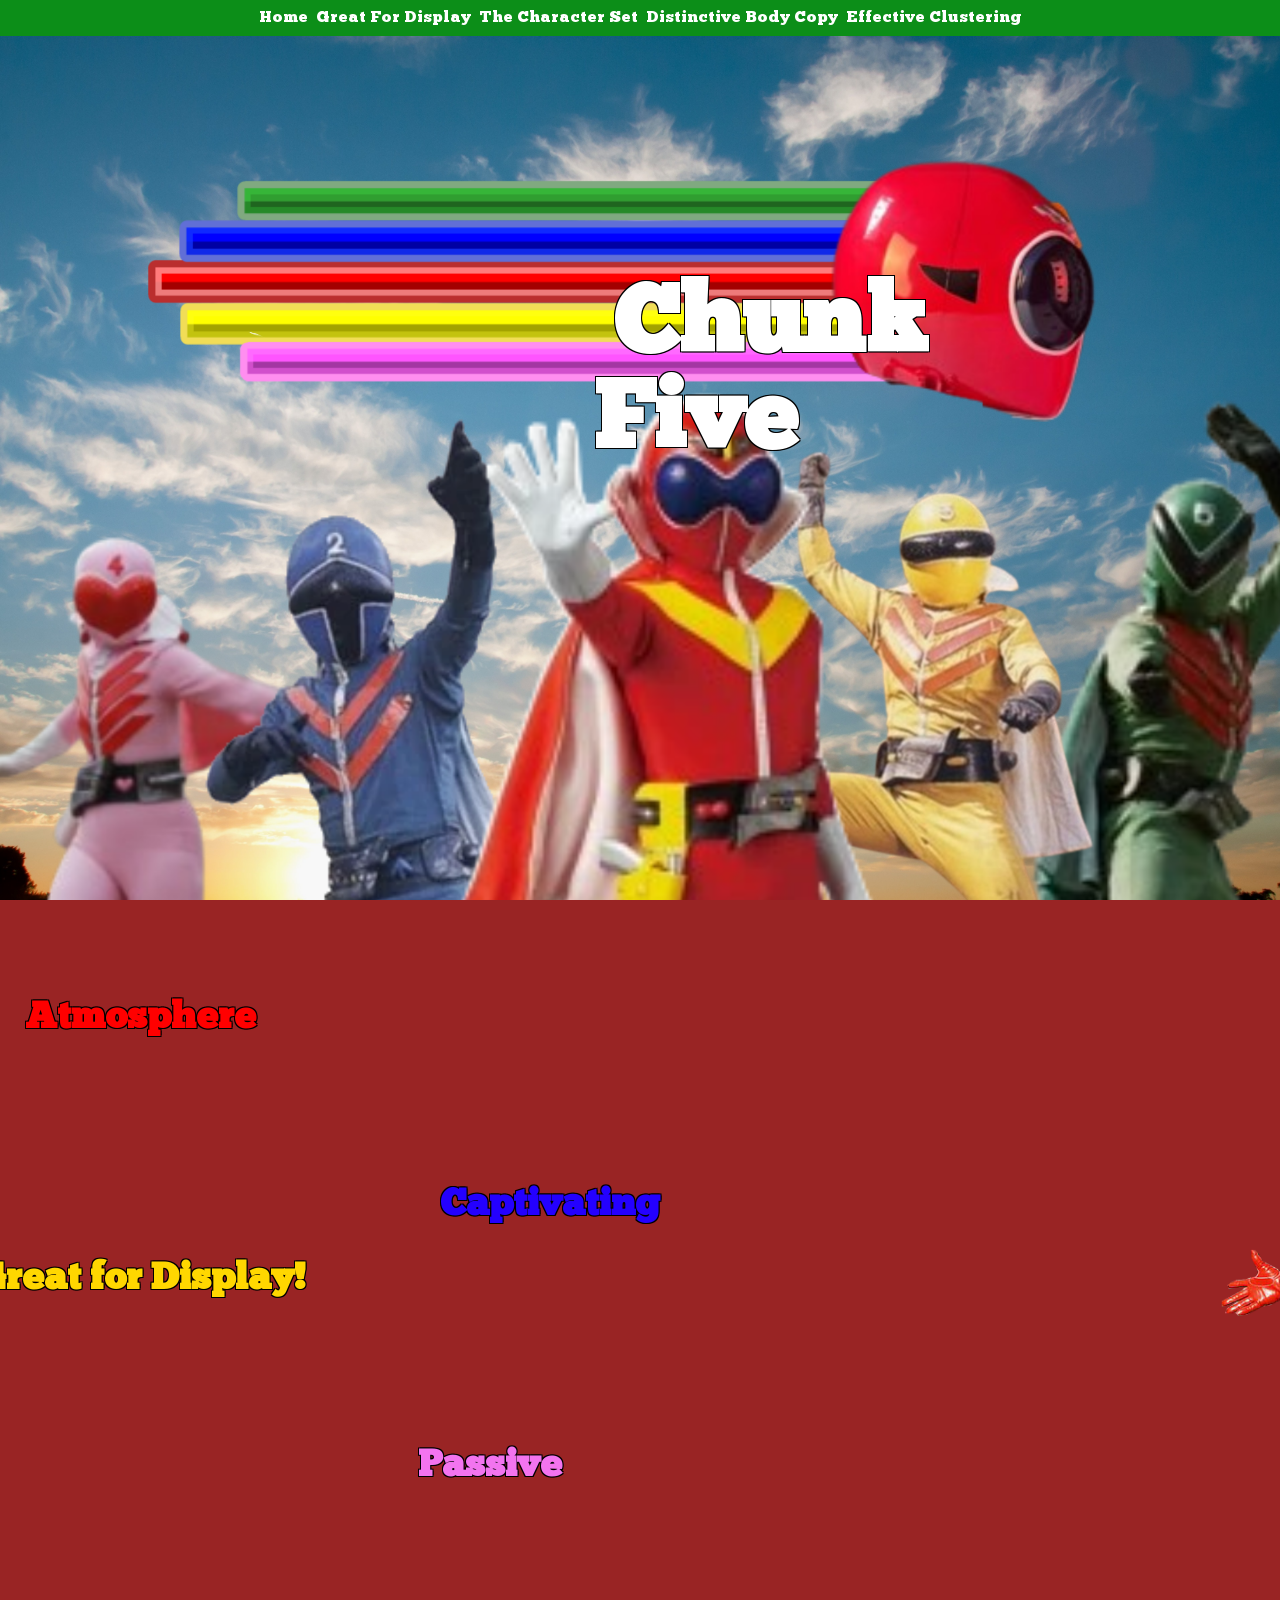
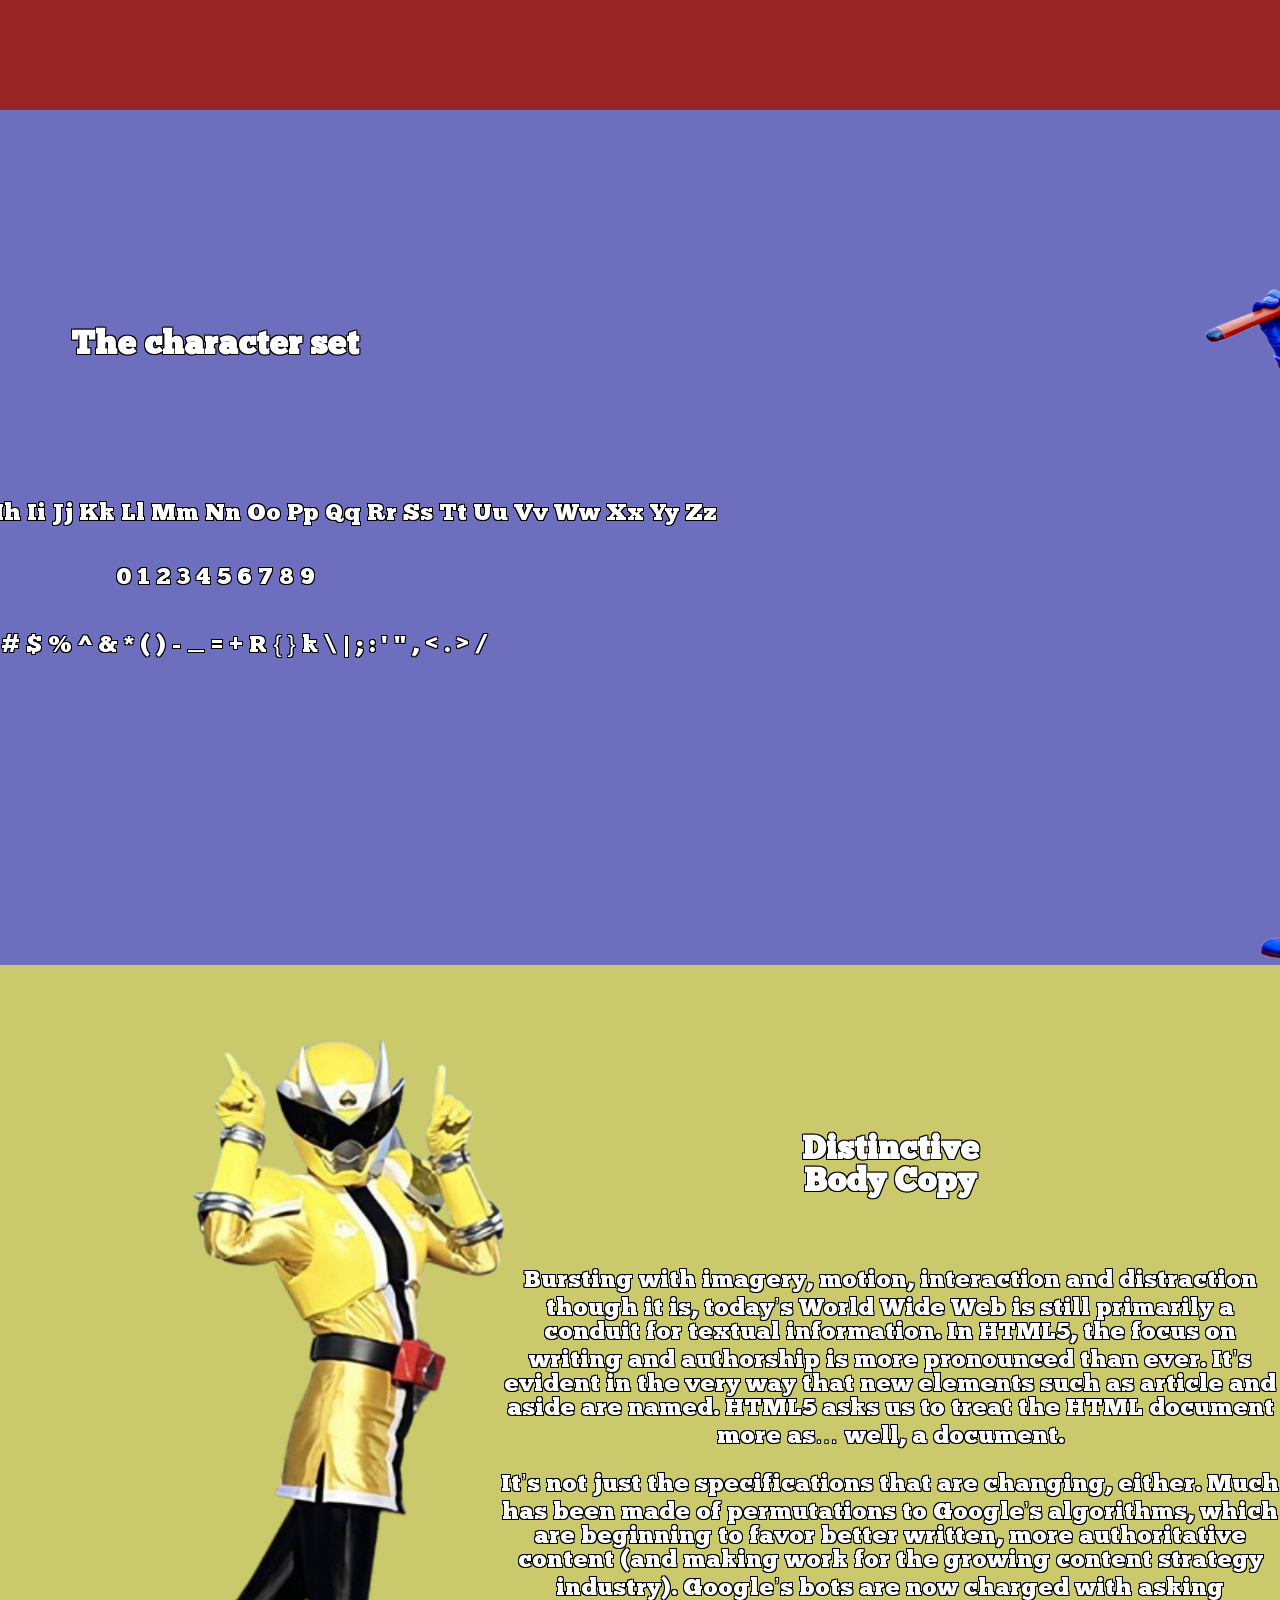
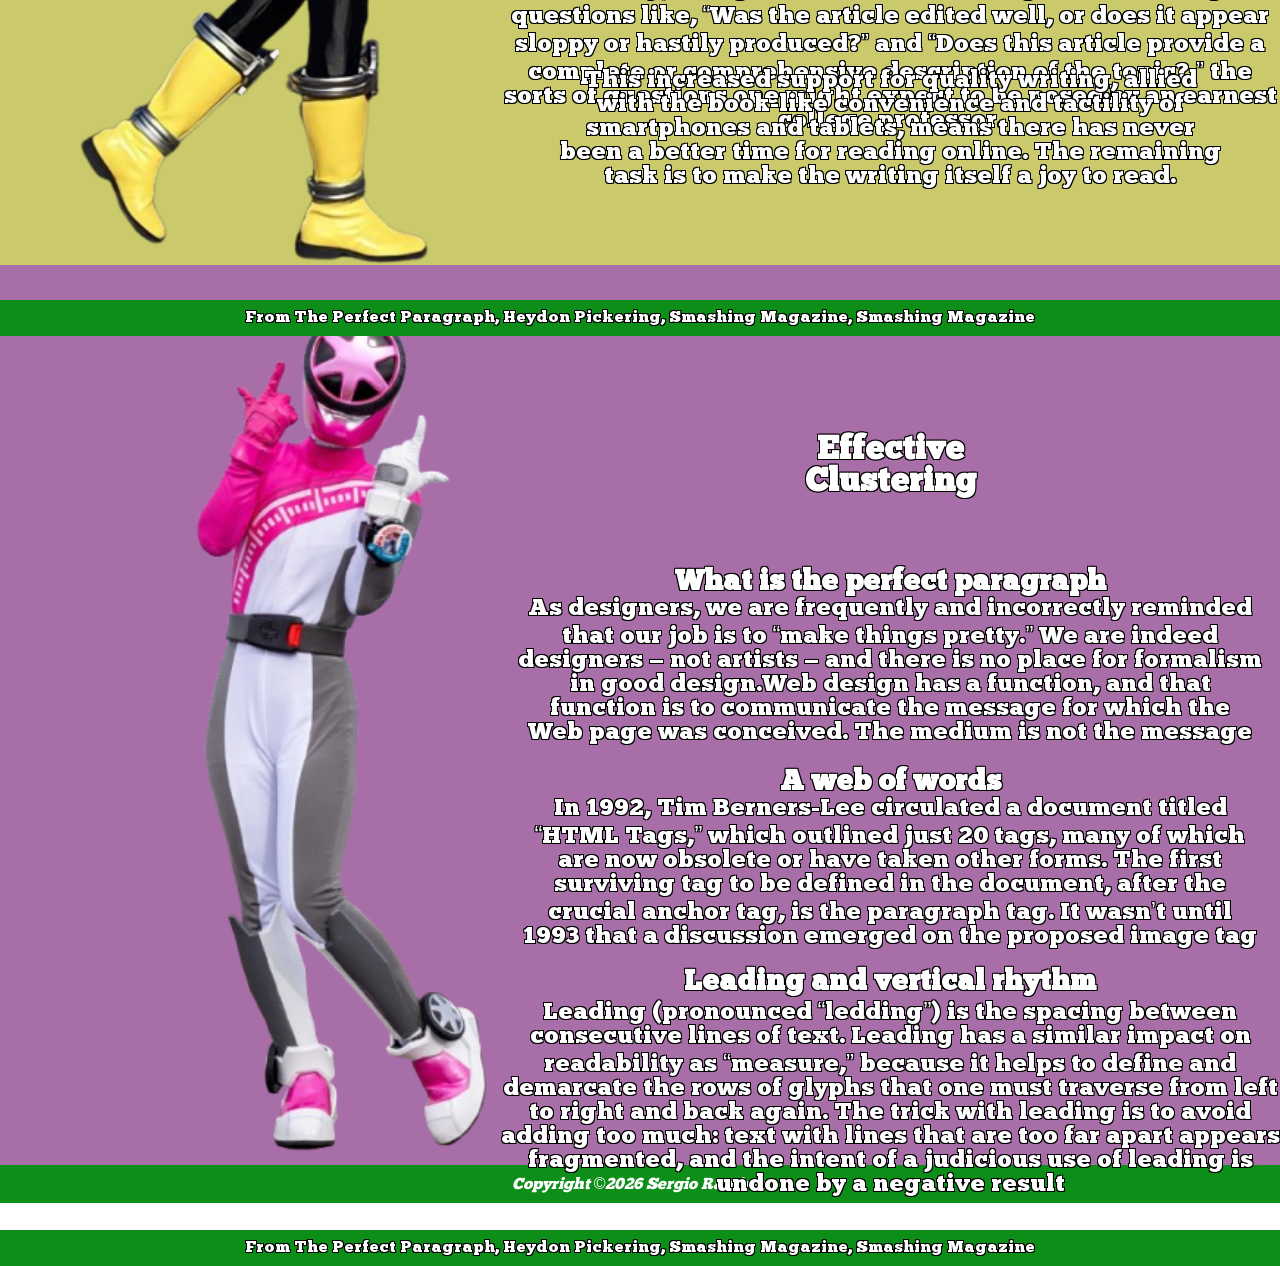
<file: index.html>
<!doctype html>
<html>
<head>
<meta charset="UTF-8">
<title>Finalproject</title>
<link rel="stylesheet" href="styles.css">    
</head>    
<body>
    
        <section id = "one">
    
        <nav>
            
            <a href="#one">Home</a>&nbsp;
            <a href="#two">Great For Display</a>&nbsp;
            <a href="#three">The Character Set</a>&nbsp;
            <a href="#four">Distinctive Body Copy</a>&nbsp;
            <a href="#five">Effective Clustering</a>
            
        </nav>
        
        <header>
            
            <div class="chunk"><h1>Chunk</h1></div>
		    <div class="five"><h1>Five</h1></div>
            
        </header>
            
        </section>
    
        <section id= "two">
    
            
            <div class="atmosphere"><h3>Atmosphere</h3></div>
            <div class="captivating"><h3>Captivating</h3></div>
            <div class="morph"><h3>Morph</h3></div>
            <div class="great"><h3>Great for Display!</h3></div>
            <div class="passive"><h3>Passive</h3></div>
            <div class="respect"><h3>Respect</h3></div>
            
            
        
        </section>
    
        <section id= "three">
            
            
    
        <div class="character">
            
            <h2>The character set</h2>
            
            <p>Aa Bb Cc Dd Ee Ff Gg Hh Ii Jj Kk Ll Mm Nn Oo Pp Qq Rr Ss Tt Uu Vv Ww Xx Yy Zz</p>

            <p>0 1 2 3 4 5 6 7 8 9</p>

            <p>? ! @ # $ % ^ &amp; * ( ) - _ = + [ {  } ] \ | ; : ' " , &lt; . &gt; /</p>
            
            
            </div>
            
        
        </section>
    
    
        <section id= "four">
            
            
    
        <div class="copy">
            
            
            <h2>Distinctive Body Copy</h2>
            
     
                <p class= "copy1">
                Bursting with imagery, motion, interaction and distraction though it is, today’s World Wide Web is still primarily a conduit for textual information.
                In HTML5, the focus on writing and authorship is more pronounced than ever. It’s evident in the very way that new elements such as article and aside are named. 
                HTML5 asks us to treat the HTML document more as… well, a document.
                </p>


            

            <p class= "copy2">
                It’s not just the specifications that are changing, either. Much has been made of permutations to Google’s algorithms, which are beginning to favor better written, more authoritative content (and making work for the growing content strategy industry). Google’s bots are now charged with asking questions like, “Was the article edited well, or does it appear sloppy or hastily produced?” and “Does this article provide a complete or comprehensive description of the topic?,” the sorts of questions one might expect to be posed by an earnest college professor.
            </p>
     
            
    
                <p class= "copy3">
                This increased support for quality writing, allied with the book-like convenience and tactility of smartphones and tablets, means there has never been a better time for reading online. The remaining task is to make the writing itself a joy to read.
            </p>

             <footer><p>From The Perfect Paragraph, Heydon Pickering, Smashing Magazine,
                <a href="https://www.smashingmagazine.com/2011/11/the-perfect-paragraph/">Smashing Magazine</a></p></footer>
                </div>
            
           
            </div>
            
        
        </section>
    
        <section id= "five">
            
            <div class="cluster">

                <h2>Effective Clustering</h2>
            
            <div class="c1">
            <h3>What is the perfect paragraph</h3>
                <p>As designers, we are frequently and incorrectly reminded that our job is to “make things pretty.” We are indeed designers — not artists — and there is no place for formalism in good design.Web design has a function, and that function is to communicate the message for which the Web page was conceived. The medium is not the message</p>
            </div>

            <div class="c2">
            <h3>A web of words</h3>
                <p>In 1992, Tim Berners-Lee circulated a document titled “HTML Tags,” which outlined just 20 tags, many of which are now obsolete or have taken other forms. The first surviving tag to be defined in the document, after the crucial anchor tag, is the paragraph tag. It wasn’t until 1993 that a discussion emerged on the proposed image tag</p>
            </div>

            <div class="c3">
            <h3>Leading and vertical rhythm</h3>
                <p>Leading (pronounced “ledding”) is the spacing between consecutive lines of text. Leading has a similar impact on readability as “measure,” because it helps to define and demarcate the rows of glyphs that one must traverse from left to right and back again. The trick with leading is to avoid adding too much: text with lines that are too far apart appears fragmented, and the intent of a judicious use of leading is undone by a negative result</p>
            </div>

            <footer><p>From The Perfect Paragraph, Heydon Pickering, Smashing Magazine,
                <a href="https://www.smashingmagazine.com/2011/11/the-perfect-paragraph/">Smashing Magazine</a></p></footer>

            </div>
        
        </section>

        <footer>
	    <i>Copyright &copy;2026 Sergio Ramirez</i>
	    </footer>
</body>
</html>
</file>
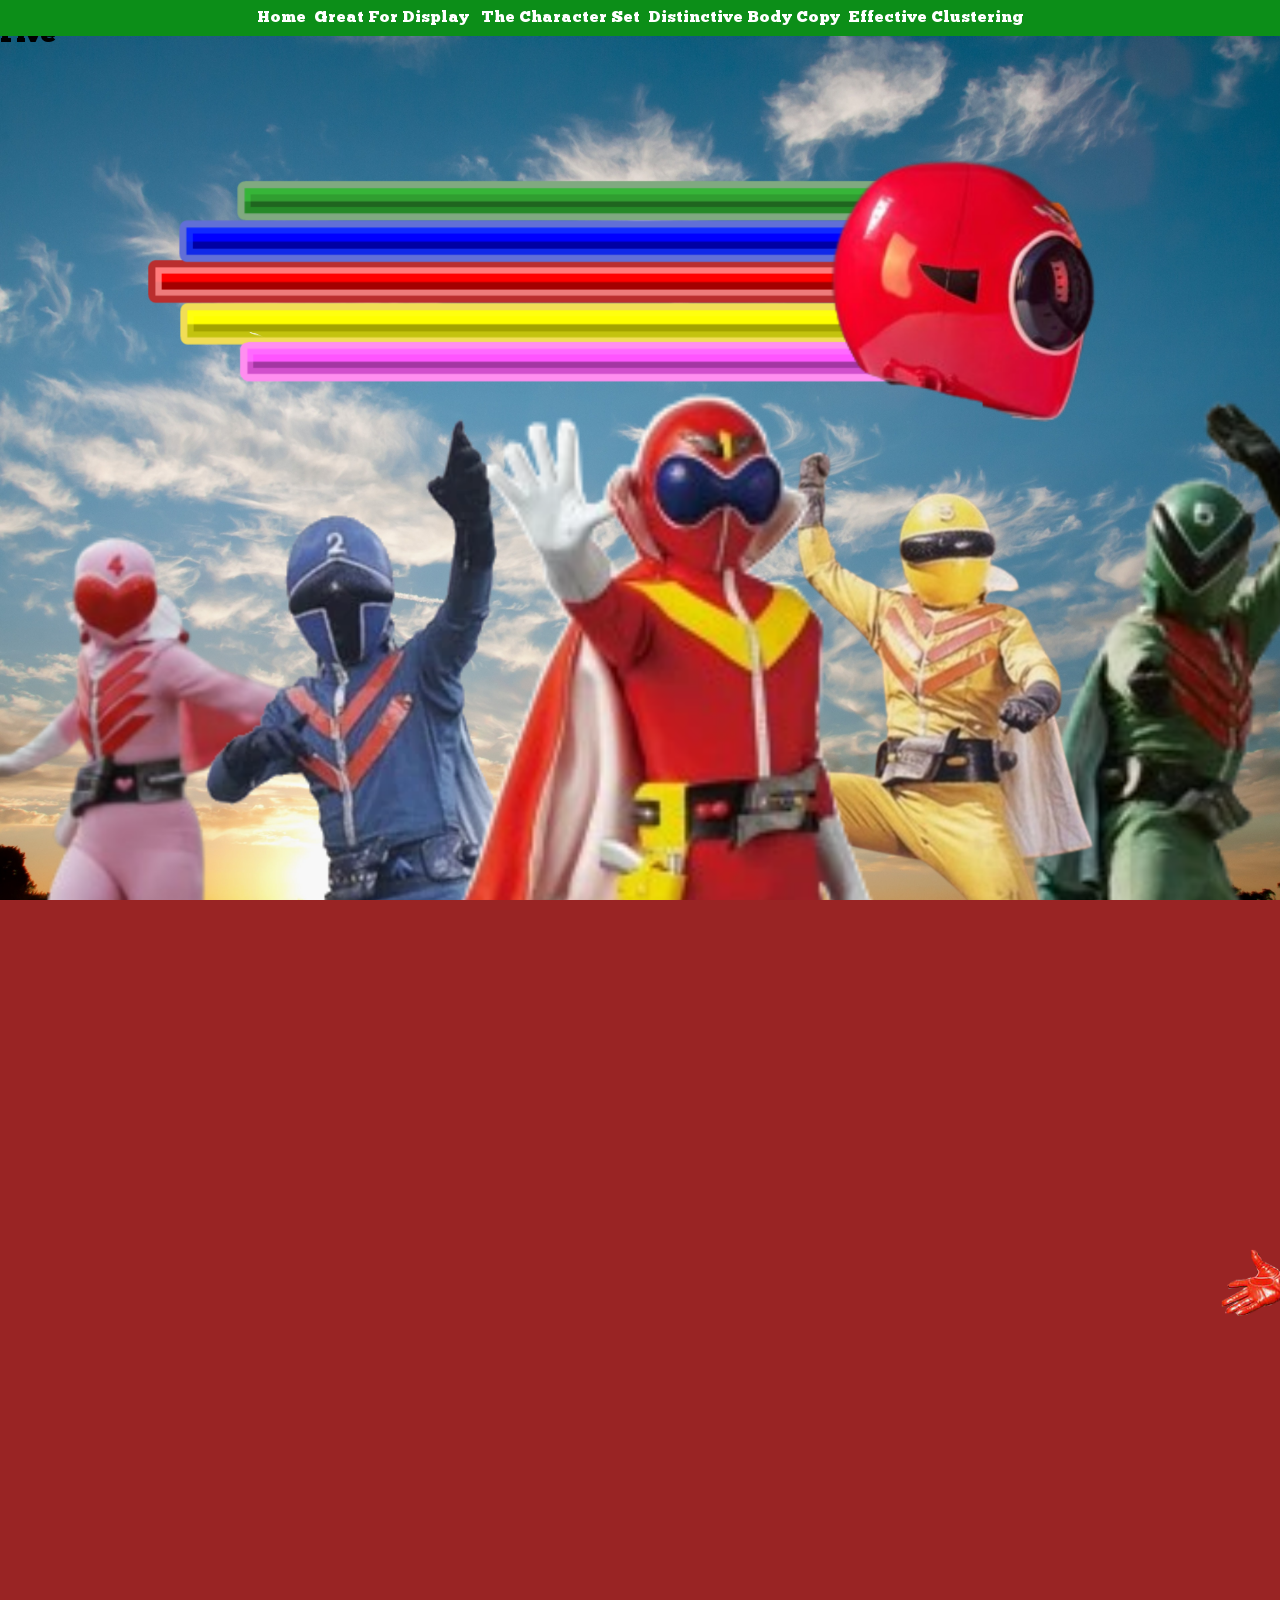
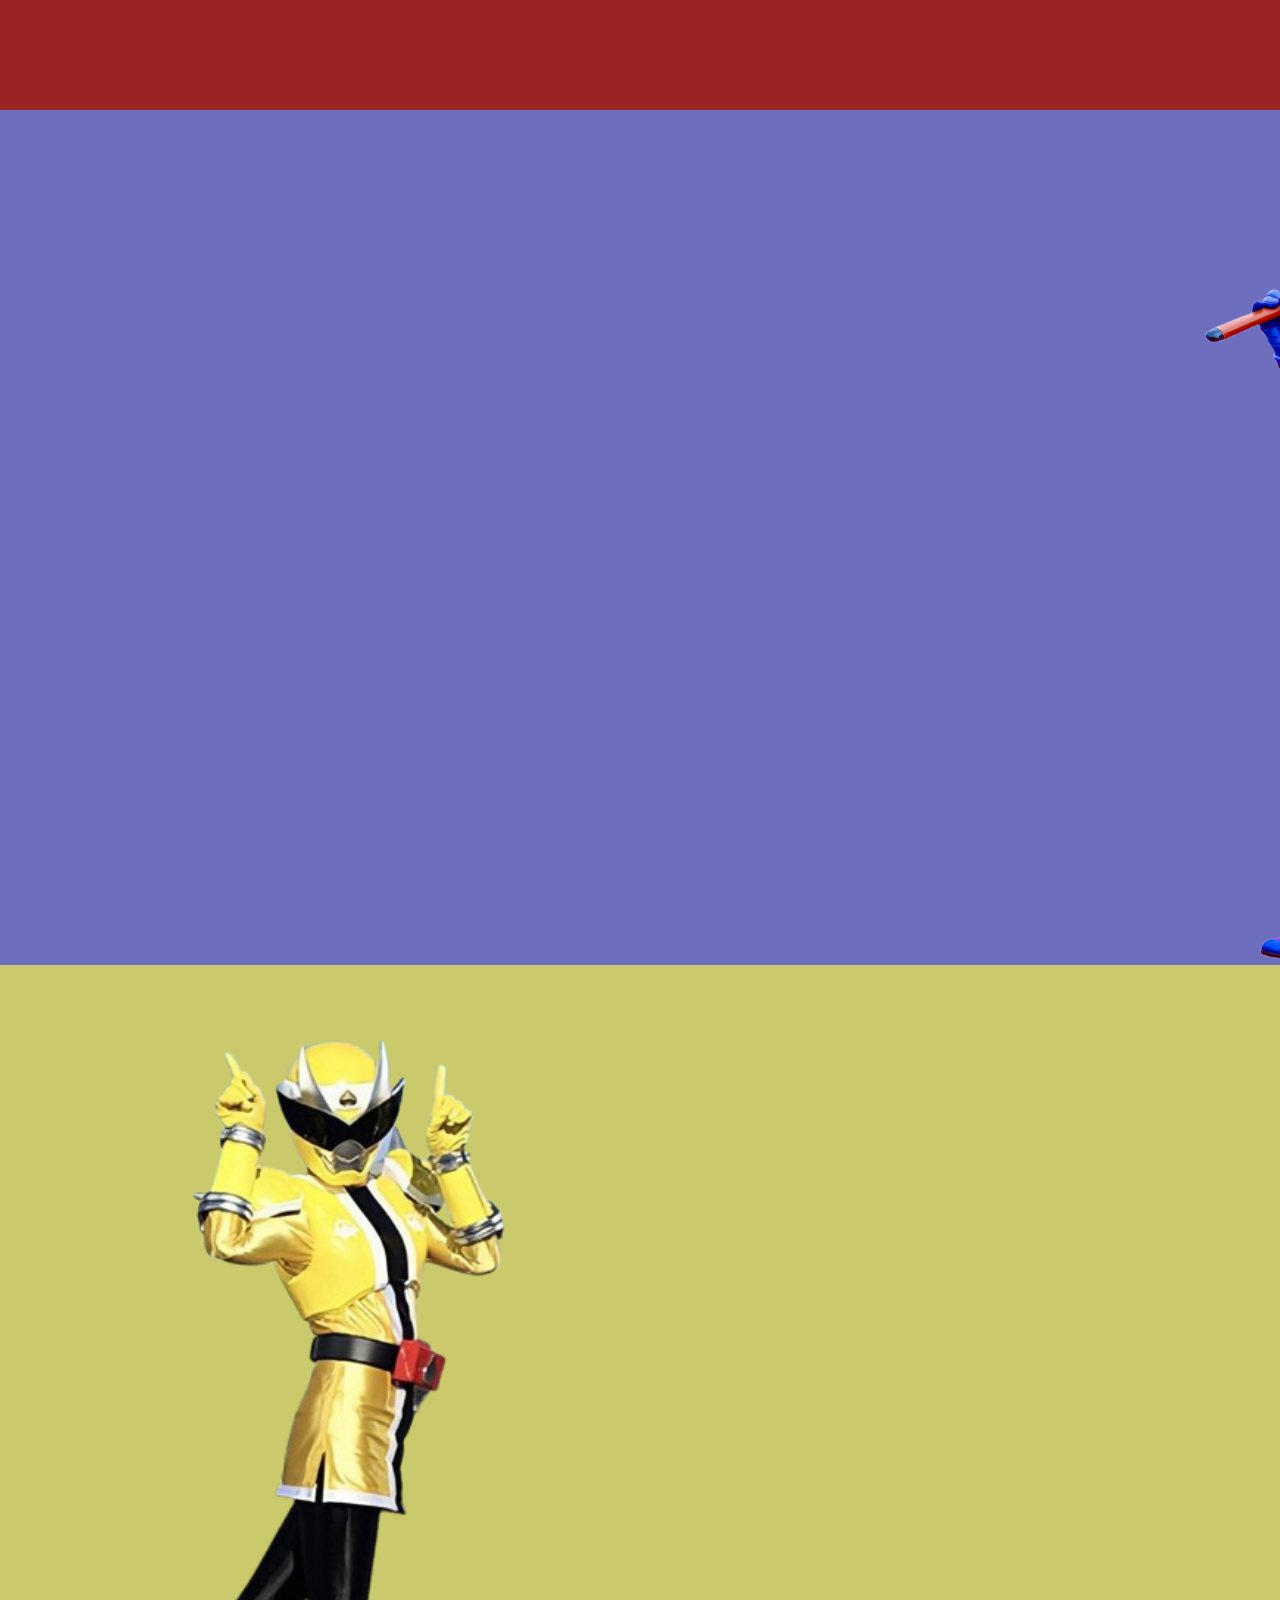
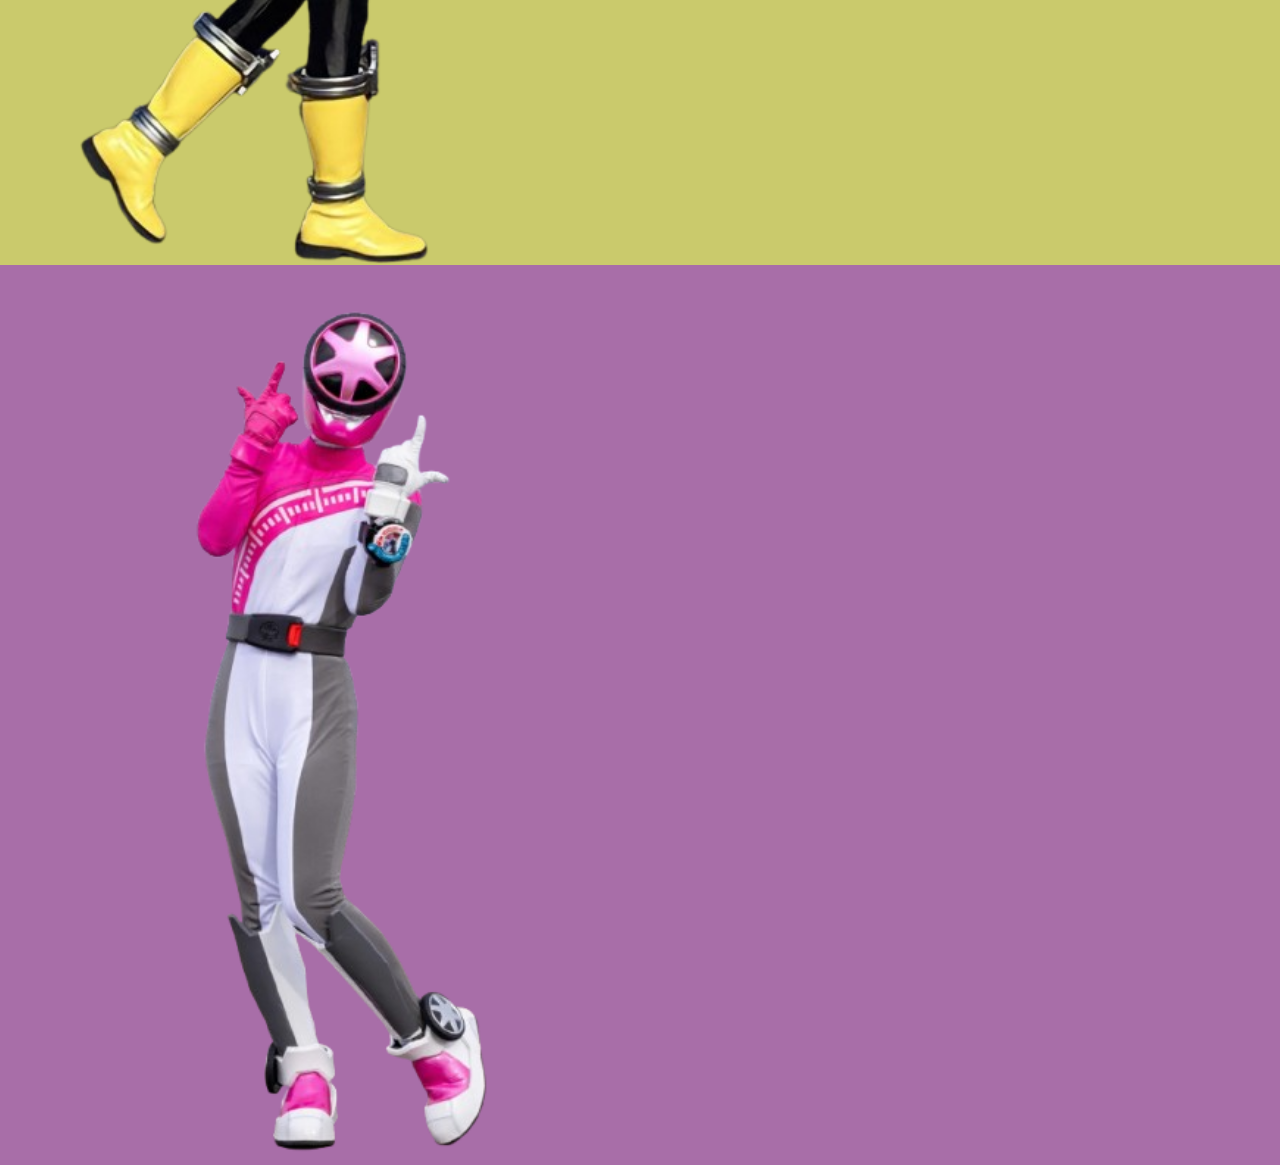
<file: TMP12TR2V.htm>
<!doctype html>
<html>
<head>
<meta charset="UTF-8">
<title>Finalproject</title>
<link rel="stylesheet" href="styles.css">    
</head>    
<body>
    
        <section id = "one">
    
        <nav>
            
            <a href="#one">Home</a>&nbsp;
            <a href="#two">Great For Display</a>&nbsp;&nbsp;
            <a href="#three">The Character Set</a>&nbsp;
            <a href="#four">Distinctive Body Copy</a>&nbsp;
            <a href="#five">Effective Clustering</a>
            
        </nav>
        
        <header>
            
            <div class="Chunk"><h1>Chunk</h1></div>
		    <div class="Five"><h1>Five</h1></div>
            
        </header>
            
        </section>
    
        <section id= "two">
    
    
        
        </section>
    
        <section id= "three">
    
    
        
        </section>
    
    
        <section id= "four">
    
    
        
        </section>
    
        <section id= "five">
    
    
        
        </section>
</body>
</html>
</file>
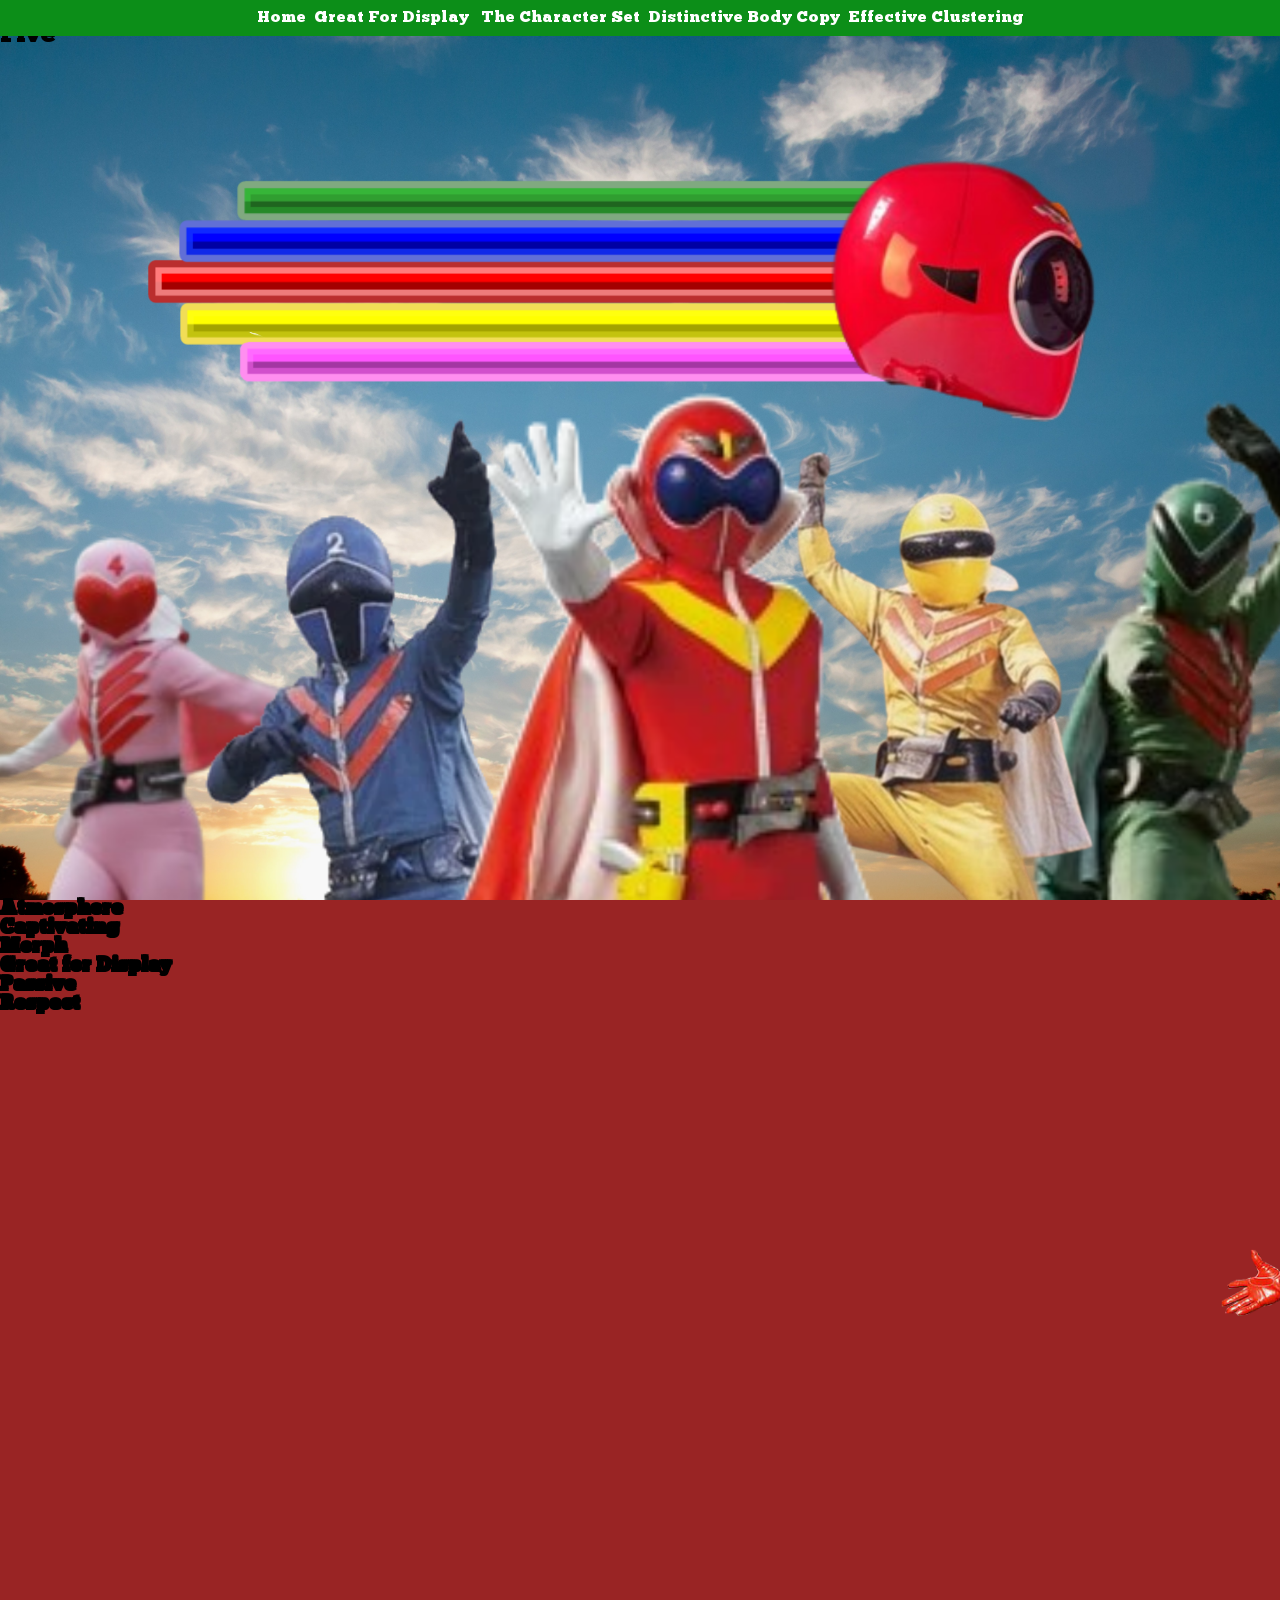
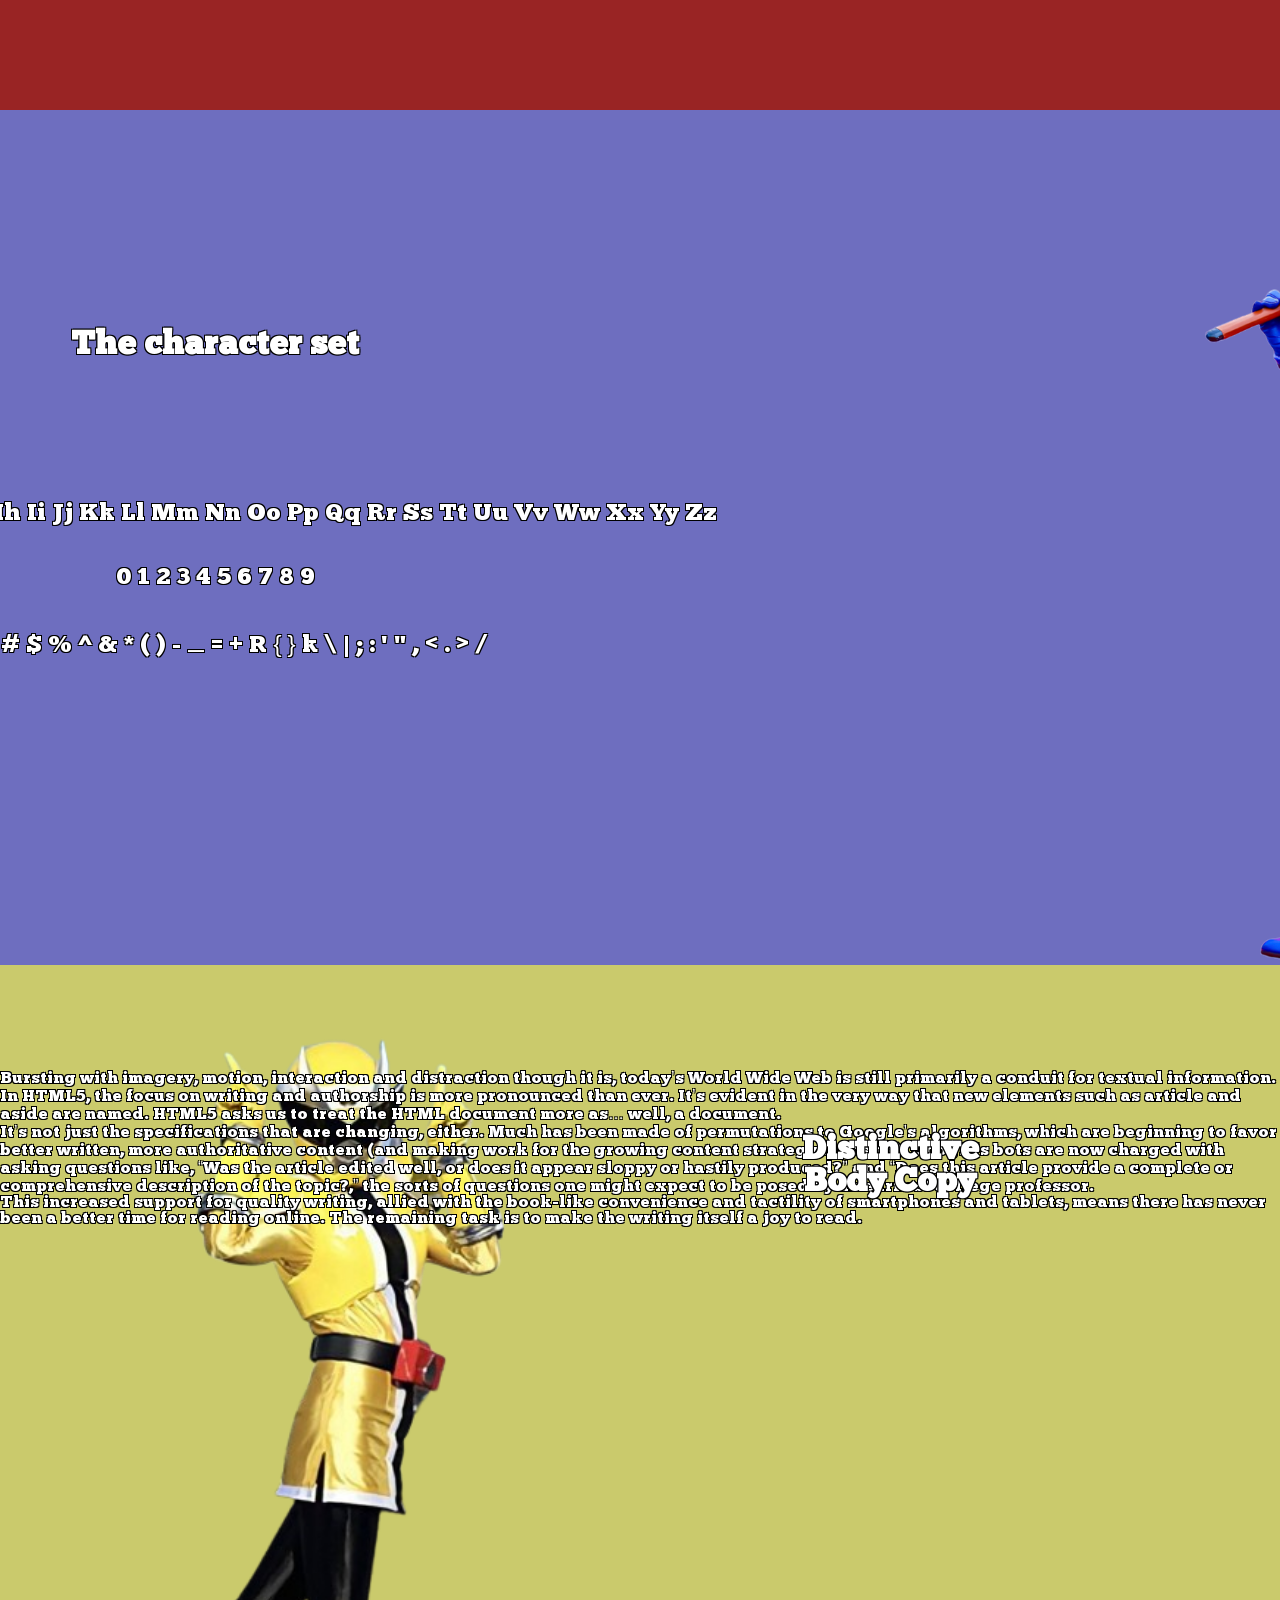
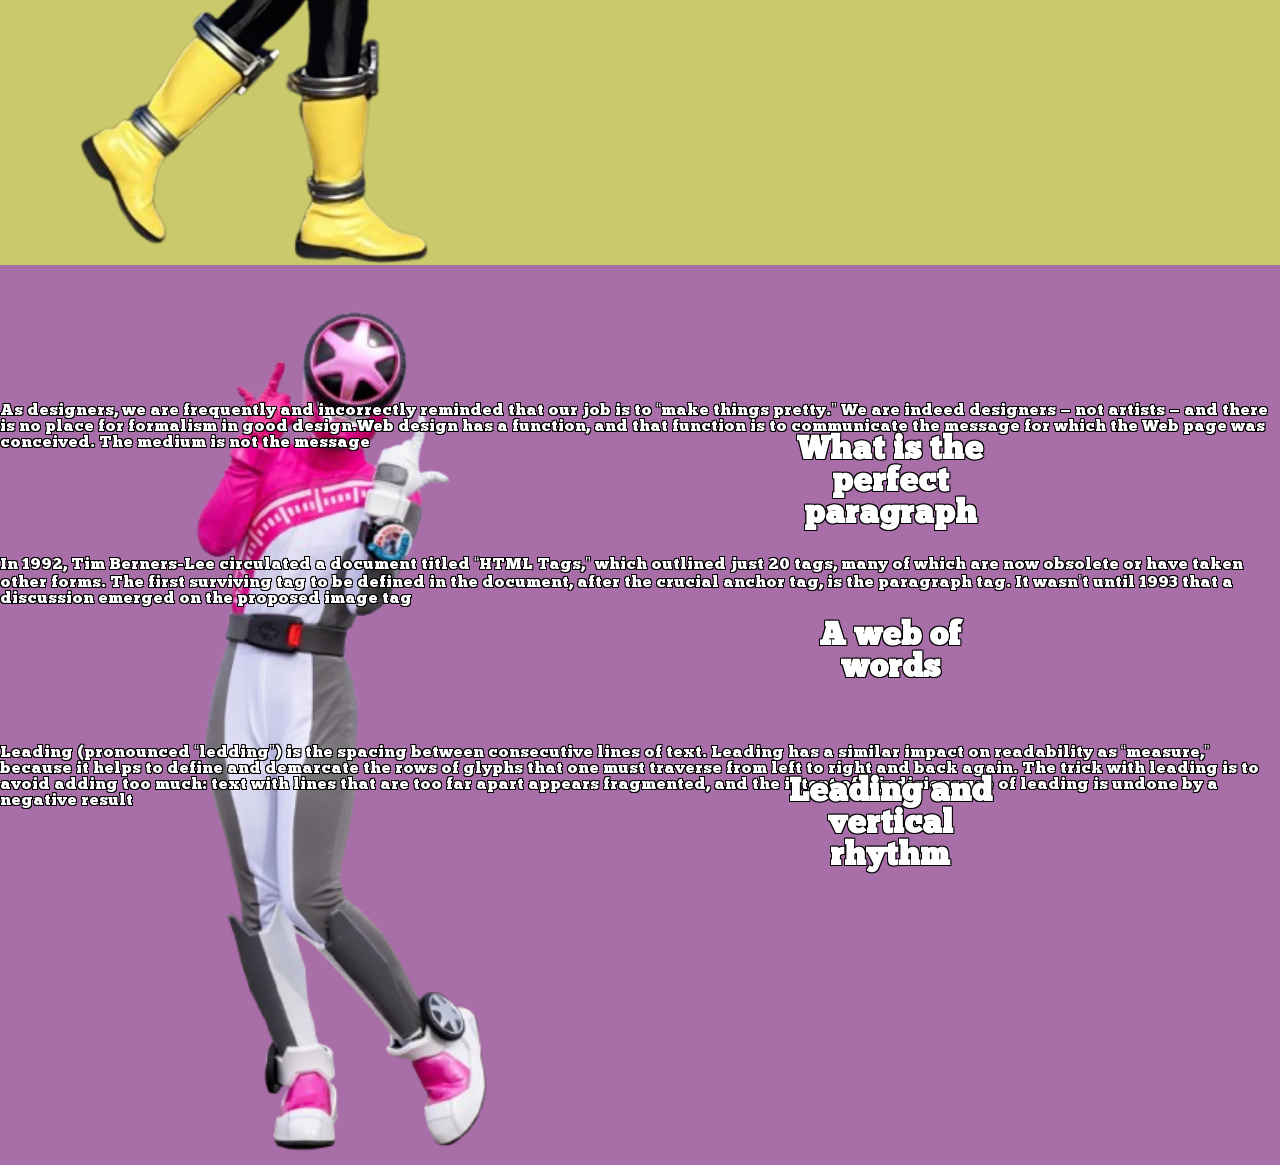
<file: TMPLHG0ND.htm>
<!doctype html>
<html>
<head>
<meta charset="UTF-8">
<title>Finalproject</title>
<link rel="stylesheet" href="styles.css">    
</head>    
<body>
    
        <section id = "one">
    
        <nav>
            
            <a href="#one">Home</a>&nbsp;
            <a href="#two">Great For Display</a>&nbsp;&nbsp;
            <a href="#three">The Character Set</a>&nbsp;
            <a href="#four">Distinctive Body Copy</a>&nbsp;
            <a href="#five">Effective Clustering</a>
            
        </nav>
        
        <header>
            
            <div class="Chunk"><h1>Chunk</h1></div>
		    <div class="Five"><h1>Five</h1></div>
            
        </header>
            
        </section>
    
        <section id= "two">
    
            <div class="Atmosphere"><h3>Atmosphere</h3></div>
            <div class="Captivating"><h3>Captivating</h3></div>
            <div class="Morph"><h3>Morph</h3></div>
            <div class="Great"><h3>Great for Display</h3></div>
            <div class="Passive"><h3>Passive</h3></div>
            <div class="Respect"><h3>Respect</h3></div>
        
        </section>
    
        <section id= "three">
    
        <div class="Character">
            
            <h2>The character set</h2>
            
            <p>Aa Bb Cc Dd Ee Ff Gg Hh Ii Jj Kk Ll Mm Nn Oo Pp Qq Rr Ss Tt Uu Vv Ww Xx Yy Zz</p>

            <p>0 1 2 3 4 5 6 7 8 9</p>

            <p>? ! @ # $ % ^ &amp; * ( ) - _ = + [ {  } ] \ | ; : ' " , &lt; . &gt; /</p>
            
            
            </div>
            
        
        </section>
    
    
        <section id= "four">
    
        <div class="Copy">
            
            
            <h2>Distinctive Body Copy</h2>
            
            <p>
                Bursting with imagery, motion, interaction and distraction though it is, today’s World Wide Web is still primarily a conduit for textual information. In HTML5, the focus on writing and authorship is more pronounced than ever. It’s evident in the very way that new elements such as article and aside are named. HTML5 asks us to treat the HTML document more as… well, a document.
            </p>
            
            <p>
                It’s not just the specifications that are changing, either. Much has been made of permutations to Google’s algorithms, which are beginning to favor better written, more authoritative content (and making work for the growing content strategy industry). Google’s bots are now charged with asking questions like, “Was the article edited well, or does it appear sloppy or hastily produced?” and “Does this article provide a complete or comprehensive description of the topic?,” the sorts of questions one might expect to be posed by an earnest college professor.
            </p>
            
            <p>
                This increased support for quality writing, allied with the book-like convenience and tactility of smartphones and tablets, means there has never been a better time for reading online. The remaining task is to make the writing itself a joy to read.
            </p>
            
            
            </div>
            
        
        </section>
    
        <section id= "five">
    
    
            <div class="Cluster">
            
            <h2>What is the perfect paragraph</h2>
                <p>As designers, we are frequently and incorrectly reminded that our job is to “make things pretty.” We are indeed designers — not artists — and there is no place for formalism in good design.Web design has a function, and that function is to communicate the message for which the Web page was conceived. The medium is not the message</p>
            
            <h2>A web of words</h2>
                <p>In 1992, Tim Berners-Lee circulated a document titled “HTML Tags,” which outlined just 20 tags, many of which are now obsolete or have taken other forms. The first surviving tag to be defined in the document, after the crucial anchor tag, is the paragraph tag. It wasn’t until 1993 that a discussion emerged on the proposed image tag</p>
                
            <h2>Leading and vertical rhythm</h2>
                <p>Leading (pronounced “ledding”) is the spacing between consecutive lines of text. Leading has a similar impact on readability as “measure,” because it helps to define and demarcate the rows of glyphs that one must traverse from left to right and back again. The trick with leading is to avoid adding too much: text with lines that are too far apart appears fragmented, and the intent of a judicious use of leading is undone by a negative result</p>
            </div>
        
        </section>
</body>
</html>
</file>
<file: styles.css>
@font-face {
    font-family: 'ChunkFive';
    src: url('ChunkFive.eot');
    src: url('ChunkFive.eot?#iefix') format('embedded-opentype'),
        url('ChunkFive.woff2') format('woff2'),
        url('ChunkFive.woff') format('woff'),
        url('ChunkFive.ttf') format('truetype'),
        url('ChunkFive.svg#ChunkFive') format('svg');
    font-weight: normal;
    font-style: normal;
    font-display: swap;
}

* {
    margin: 0;
    padding: 0;
    box-sizing: border-box;
}

body{
    
    font-family: 'ChunkFive', sans-serif;
    
}

#one{
    background-image: url("titlecard3 (1).png");
    background-size: cover;
    height: 100vh;
}

nav{
    color: #FFFFFF;
    text-align: center;
    padding: 10px;
    background-color: #0c8e18;
    top: 0;
    width: 100%;
    position: fixed;
    z-index: 1;
}

.chunk{
    
    position: relative;
    left: 450px;
    font-size: 4em;
    width: 50%;
    padding-bottom: -100vh;
    text-align: center;
    top: 280px;
    color: #FFFFFF;
    text-shadow: -1px -1px 0 #000, 1px -1px 0 #000, -1px 1px 0 #000, 1px 1px 0 #000;
}

.five{
    
    position: relative;
    left: 375px;
    font-size: 4em;
    top: -100%;
    width: 50%;
    text-align: center;
    top: 280px;
    color: #FFFFFF;
    text-shadow: -1px -1px 0 #000, 1px -1px 0 #000, -1px 1px 0 #000, 1px 1px 0 #000;
}

#two{
 
    background-color: #992424;
    background-image: url("KiramaiRed.png");
    background-position: 1200px 20px;
    background-repeat: no-repeat;
    background-size: contain;
    height: 90vh;
    text-shadow: -1px -1px 0 #000, 1px -1px 0 #000, -1px 1px 0 #000, 1px 1px 0 #000;
    
}

.atmosphere{
    color: #ff0000;
    text-align: center;
    position: relative;
    top: 100px;
    right: 500px;
    font-size: 2em;
}

.captivating{
    color: #2400ff;
    text-align: center;
    position: relative;
    top: 250px;
    right: 90px;
    font-size: 2em;
}

.morph{
    color: #d5e73c;
    text-align: center;
    position: relative;
    top: 200px;
    right: 850px;
    font-size: 2em;
}

.great{
    color: #ffd700;
    text-align: center;
    position: relative;
    top: 250px;
    right: 500px;
    font-size: 2em;
}

.passive{
    color: #f374ef;
    text-align: center;
    position: relative;
    top: 400px;
    right: 150px;
    font-size: 2em;
}

.respect{
    color: #0c8e18;
    text-align: center;
    position: relative;
    top: 360px;
    right: 750px;
    font-size: 2em;
}

#three{
    
    background-color: #6e6ebf;
    height: 110vh;
    color: #FFFFFF;
    background-image: url("Tomboohger.png");
    background-position: 1200px 9px;
    background-repeat: no-repeat;
    background-size: contain;
    height: 95vh;
    text-shadow: -1px -1px 0 #000, 1px -1px 0 #000, -1px 1px 0 #000, 1px 1px 0 #000;
    
    
}

#three h2{
    margin-left: auto;
    margin-right: 150px;
    padding: 20px;
    text-align: center;
    position: relative;
    top: 200px;
    right: 350px;
    font-size: 2em;
}

#three p{
    margin-left: auto;
    margin-right: 150px;
    padding: 20px;
    text-align: center;
    position: relative;
    top: 300px;
    right: 350px;
    font-size: 1.5em;
}

#four{
    
    background-color: #caca6c;
    height: 100vh;
    color: #FFFFFF;
    text-shadow: -1px -1px 0 #000, 1px -1px 0 #000, -1px 1px 0 #000, 1px 1px 0 #000;
    background-image: url("OniSister.png");
    background-position: 1px 20px;
    background-repeat: no-repeat;
    background-size: contain;
}

#four h2{
    margin-left: 1000px;
    padding: 20px;
    text-align: center;
    position: relative;
    top: 150px;
    right: 250px;
    font-size: 2em;
}

.copy1{

    text-align: center;
    position:absolute;
    margin-top: 200px;
    margin-left: 500px;
    font-size: 1.5em;
    text-wrap: balance;
    word-break: normal;
    overflow-wrap:inherit;
    float: left;
}

.copy2{

    text-align: center;
    position:absolute;
    margin-top: 400px;
    margin-left: 500px;
    font-size: 1.5em;
    text-wrap: balance;
    word-break: normal;
    overflow-wrap:inherit;
    float:left;
}

.copy3{

    text-align: center;
    position:absolute;
    margin-top: 600px;
    margin-left: 500px;
    font-size: 1.5em;
    text-wrap: balance;
    word-break: normal;
    overflow-wrap:break-word;
    clear: left;
}

#five{
    
    background-color: #a86ea8;
    height: 100vh;
    color: #FFFFFF;
    text-shadow: -1px -1px 0 #000, 1px -1px 0 #000, -1px 1px 0 #000, 1px 1px 0 #000;
    background-image: url("BunPink.png");
    background-position: 1px 5px;
    background-repeat: no-repeat;
    background-size: contain;
}

#five h2{
    margin-left: 1000px;
    padding: 20px;
    text-align: center;
    position: relative;
    top: 150px;
    right: 250px;
    font-size: 2em;
}


.c1{
    text-align: center;
    position:absolute;
    margin-top: 200px;
    margin-left: 500px;
    font-size: .9em;
    text-wrap: balance;
    word-break:normal;
    overflow-wrap:inherit;
    float: left;
    font-size: 1.5em;
}

.c2{
    text-align: center;
    position:absolute;
    margin-top: 400px;
    margin-left: 500px;
    font-size: .9em;
    text-wrap: balance;
    word-break: normal;
    overflow-wrap:inherit;
    float:left;
    font-size: 1.5em;
}

.c3{
    text-align: center;
    position:absolute;
    margin-top: 600px;
    margin-left: 500px;
    font-size: .9em;
    text-wrap: balance;
    word-break: normal;
    overflow-wrap:break-word;
    clear: left;
    font-size: 1.5em;
}

nav a{
    color: #FFFFFF;
    text-decoration: none;
}

footer{
    color: #FFFFFF;
    text-align: center;
    padding: 10px;
    background-color: #0c8e18;
    top: 0;
    width: 100%;
}

#four footer{
    position:absolute;
    margin-top: 3500px;
}

#five footer{
    position:absolute;
    margin-top: 4430px;
}

footer a{
    color: #FFFFFF;
    text-decoration: none;
}

/* this is a comment
 position relative 2
background image all/background position
float on 3&4 clear float after first 2 
992424
make each para in copy into different classes
*/
</file>
